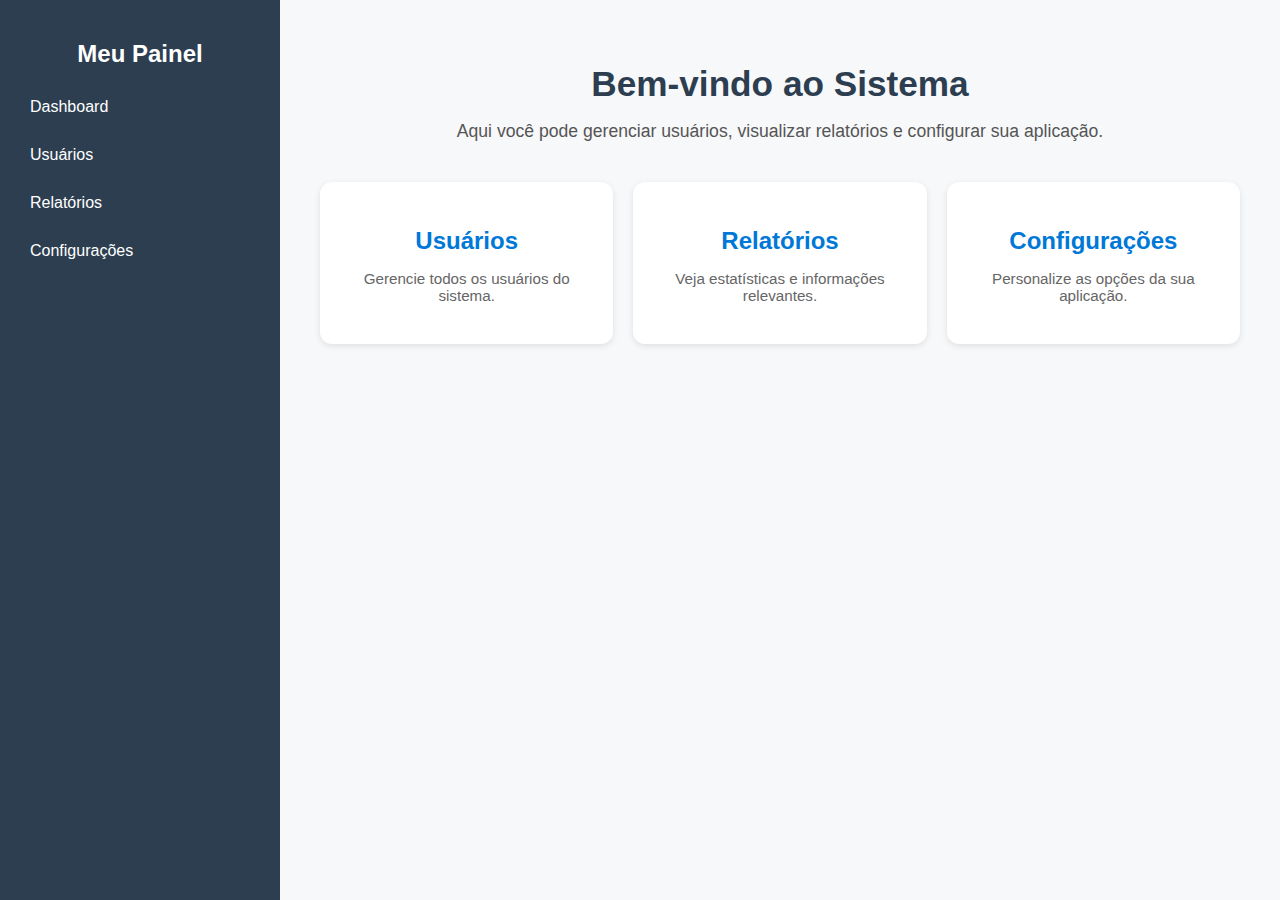
<file: frontend/static/app/index.html>
<!DOCTYPE html>
<html lang="pt-BR">
<head>
  <meta charset="UTF-8" />
  <meta name="viewport" content="width=device-width, initial-scale=1.0" />
  <title>Painel Principal</title>
  <link rel="stylesheet" href="assets/main.css" />
</head>
<body>
  <div class="container">
    <!-- Menu lateral -->
    <aside class="sidebar">
      <h2>Meu Painel</h2>
      <nav>
        <ul>
          <li><a href="#" data-page="dashboard/dashboard.html">Dashboard</a></li>
          <li><a href="#" data-page="usuarios/usuarios.html">Usuários</a></li>
          <li><a href="#" data-page="relatorios/relatorios.html">Relatórios</a></li>
          <li><a href="#" data-page="configuracoes/configuracoes.html">Configurações</a></li>
        </ul>
      </nav>
    </aside>

    <!-- Conteúdo dinâmico -->
    <main class="content">
      <iframe id="pageFrame" src="pages/dashboard/dashboard.html" frameborder="0"></iframe>
    </main>
  </div>

  <script src="assets/main.js"></script>
</body>
</html>
</file>
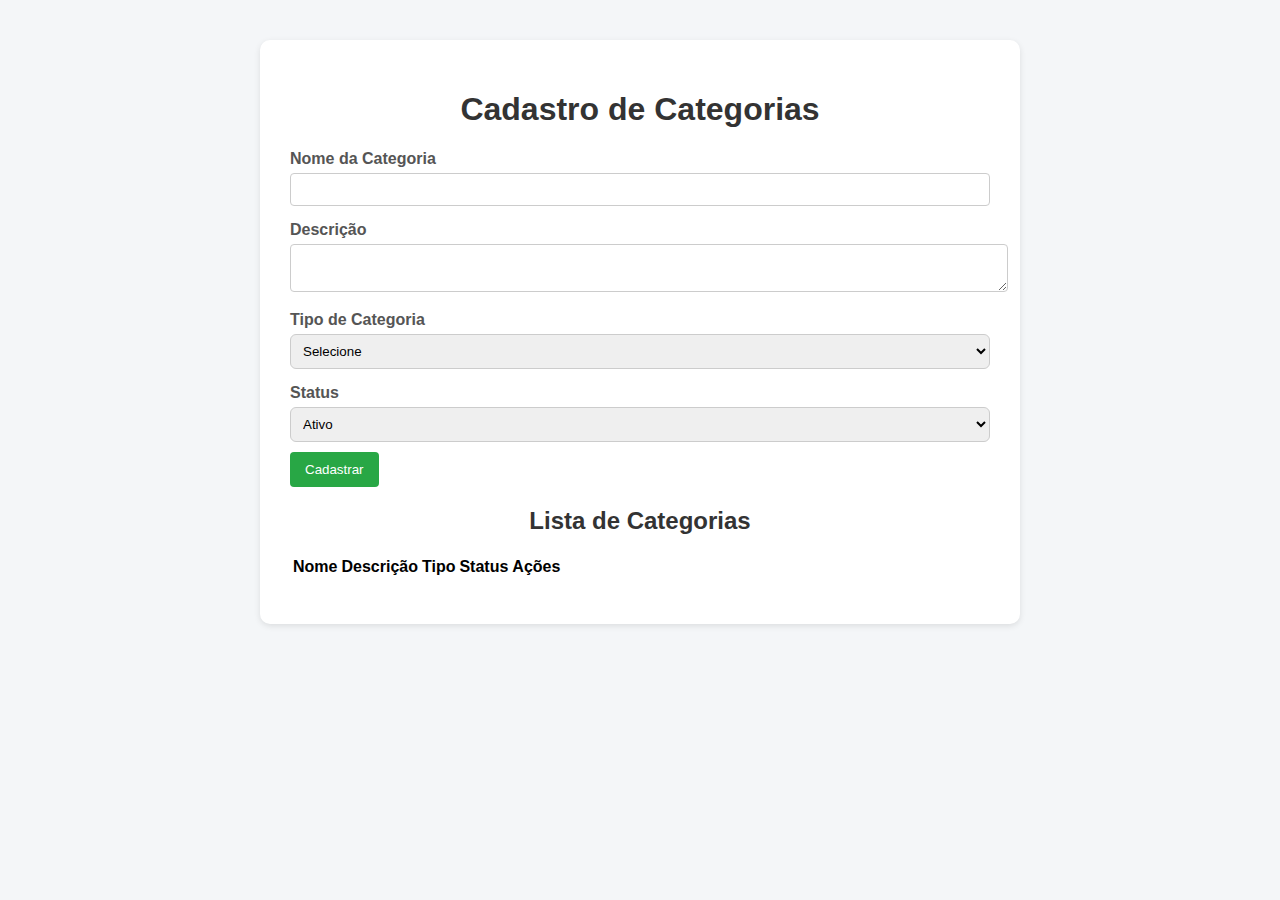
<file: frontend/static/categorias.html>
<!DOCTYPE html>
<html lang="pt-BR">
<head>
    <meta charset="UTF-8">
    <meta name="viewport" content="width=device-width, initial-scale=1.0">
    <title>Cadastro de Categorias</title>
    <link rel="stylesheet" href="style/pages/categorias.css">
</head>
<body>
    <div class="container">
        <h1>Cadastro de Categorias</h1>

        <form id="categoriaForm">
            <div class="form-group">
                <label for="nomeCategoria">Nome da Categoria</label>
                <input type="text" id="nomeCategoria" required>
            </div>

            <div class="form-group">
                <label for="descricaoCategoria">Descrição</label>
                <textarea id="descricaoCategoria" required></textarea>
            </div>

            <div class="form-group">
                <label for="tipoCategoria">Tipo de Categoria</label>
                <select id="tipoCategoria" required>
                    <option value="">Selecione</option>
                    <option value="1">Ficção</option>
                    <option value="2">Não Ficção</option>
                </select>
            </div>

            <div class="form-group">
                <label for="statusCategoria">Status</label>
                <select id="statusCategoria" required>
                    <option value="true">Ativo</option>
                    <option value="false">Inativo</option>
                </select>

            <div class="botoes">
                <button type="submit">Cadastrar</button>
                <button type="button" id="cancelarEdicao" class="cancelar" style="display:none;">Cancelar</button>
            </div>
        </form>

        <h2>Lista de Categorias</h2>

        <table id="categoriasTable">
            <thead>
                <tr>
                    <th>Nome</th>
                    <th>Descrição</th>
                    <th>Tipo</th>
                    <th>Status</th>
                    <th>Ações</th>
                </tr>
            </thead>
            <tbody>
                <!-- As categorias serão adicionadas aqui dinamicamente -->
            </tbody>
        </table>

    </div>
    <script src="scripts/categorias.js"></script>
</body>
</html>
</file>
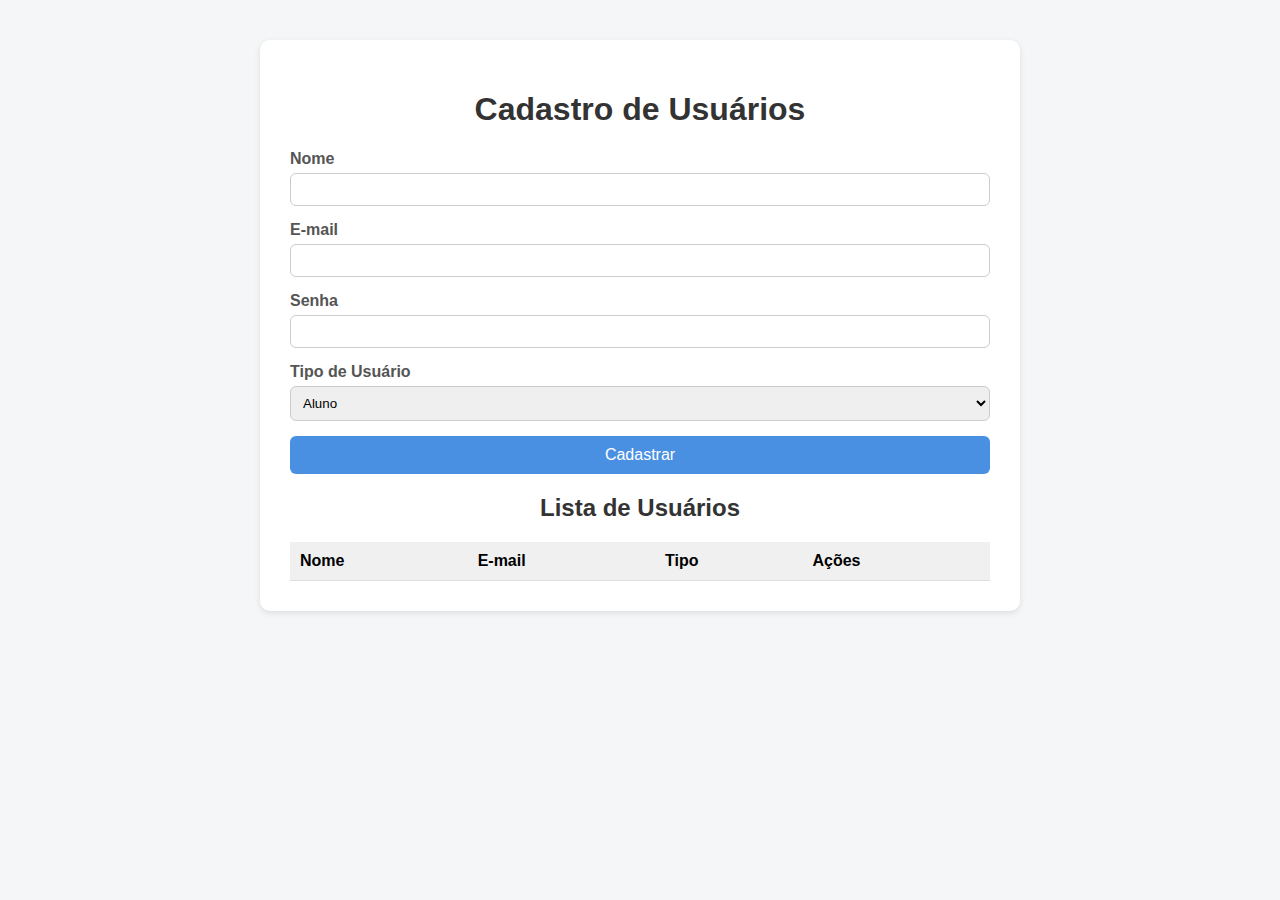
<file: frontend/static/usuarios.html>
<!DOCTYPE html>
<html lang="pt-BR">
<head>
    <meta charset="UTF-8">
    <meta name="viewport" content="width=device-width, initial-scale=1.0">
    <title>Cadastro de Usuários</title>
    <link rel="stylesheet" href="style/pages/usuarios.css">
</head>
<body>
    <div class="container">
        <h1>Cadastro de Usuários</h1>

        <form id="usuarioForm">
            <div class="form-group">
                <label for="nome">Nome</label>
                <input type="text" id="nome" required>
            </div>

            <div class="form-group">
                <label for="email">E-mail</label>
                <input type="email" id="email" required>
            </div>

            <div class="form-group">
                <label for="senha">Senha</label>
                <input type="password" id="senha" required>
            </div>

            <div class="form-group">
                <label for="tipoUsuario">Tipo de Usuário</label>
                <select id="tipoUsuario" required>
                    <option value="1">Aluno</option>
                    <option value="2">Professor</option>
                    <option value="3">Funcionário</option>
                    <option value="4">Administrador</option>
                    <option value="5">Visitante</option>
                </select>
            </div>

            <div class="botoes">
                <button type="submit">Cadastrar</button>
                <button type="button" id="cancelarEdicao" class="cancelar" style="display:none;">Cancelar</button>
            </div>
        </form>

        <h2>Lista de Usuários</h2>
        <table id="tabelaUsuarios">
            <thead>
                <tr>
                    <th>Nome</th>
                    <th>E-mail</th>
                    <th>Tipo</th>
                    <th>Ações</th>
                </tr>
            </thead>
            <tbody></tbody>
        </table>
    </div>

    <script src="scripts/usuarios.js"></script>
</body>
</html>
</file>
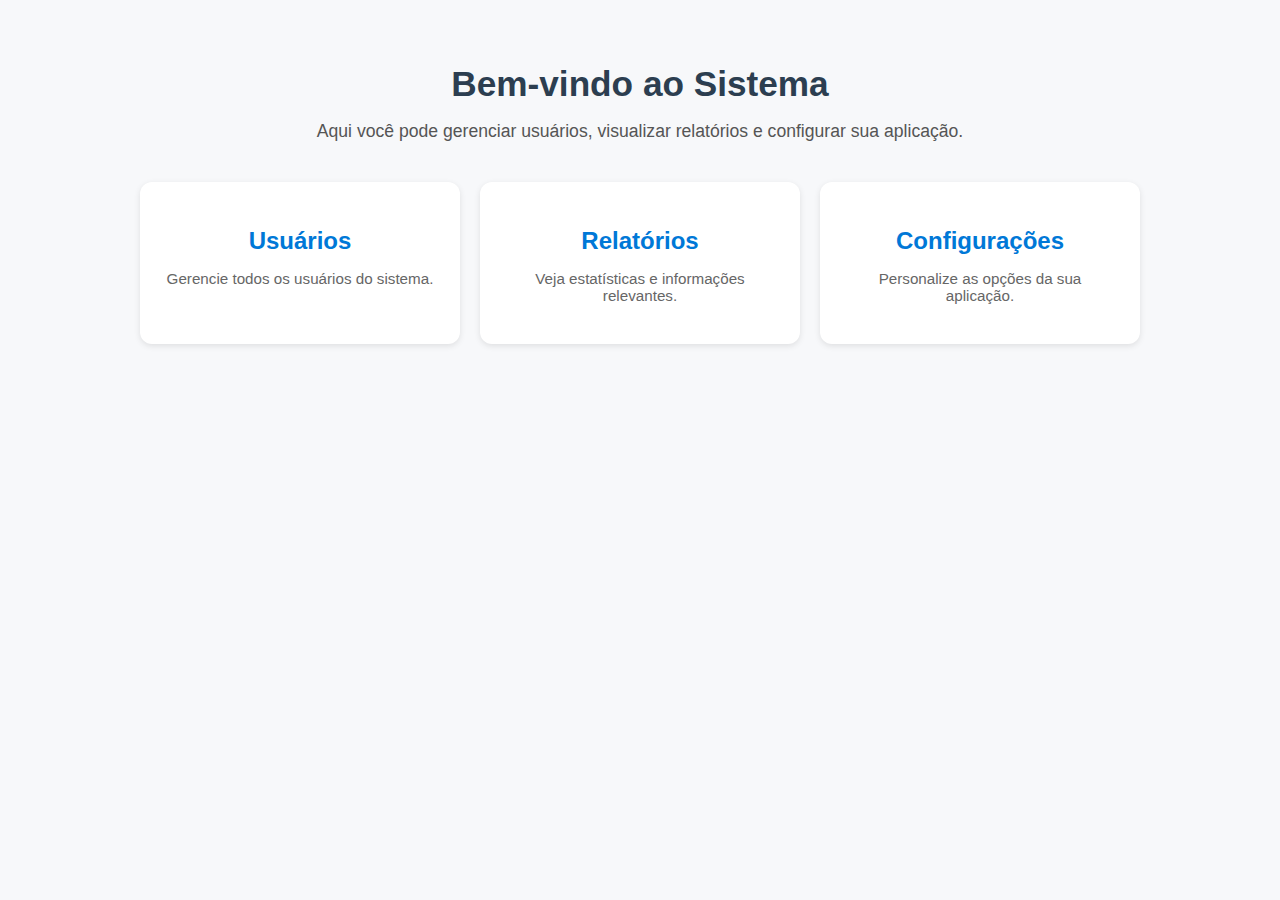
<file: frontend/static/app/pages/dashboard/dashboard.html>
<!DOCTYPE html>
<html lang="pt-BR">
<head>
  <meta charset="UTF-8" />
  <meta name="viewport" content="width=device-width, initial-scale=1.0" />
  <title>Dashboard</title>
  <link rel="stylesheet" href="dashboard.css" />
</head>
<body>
  <div class="dashboard-container">
    <h1>Bem-vindo ao Sistema</h1>
    <p class="subtitle">Aqui você pode gerenciar usuários, visualizar relatórios e configurar sua aplicação.</p>

    <div class="cards">
      <div class="card">
        <h2>Usuários</h2>
        <p>Gerencie todos os usuários do sistema.</p>
      </div>
      <div class="card">
        <h2>Relatórios</h2>
        <p>Veja estatísticas e informações relevantes.</p>
      </div>
      <div class="card">
        <h2>Configurações</h2>
        <p>Personalize as opções da sua aplicação.</p>
      </div>
    </div>
  </div>
</body>
</html>
</file>
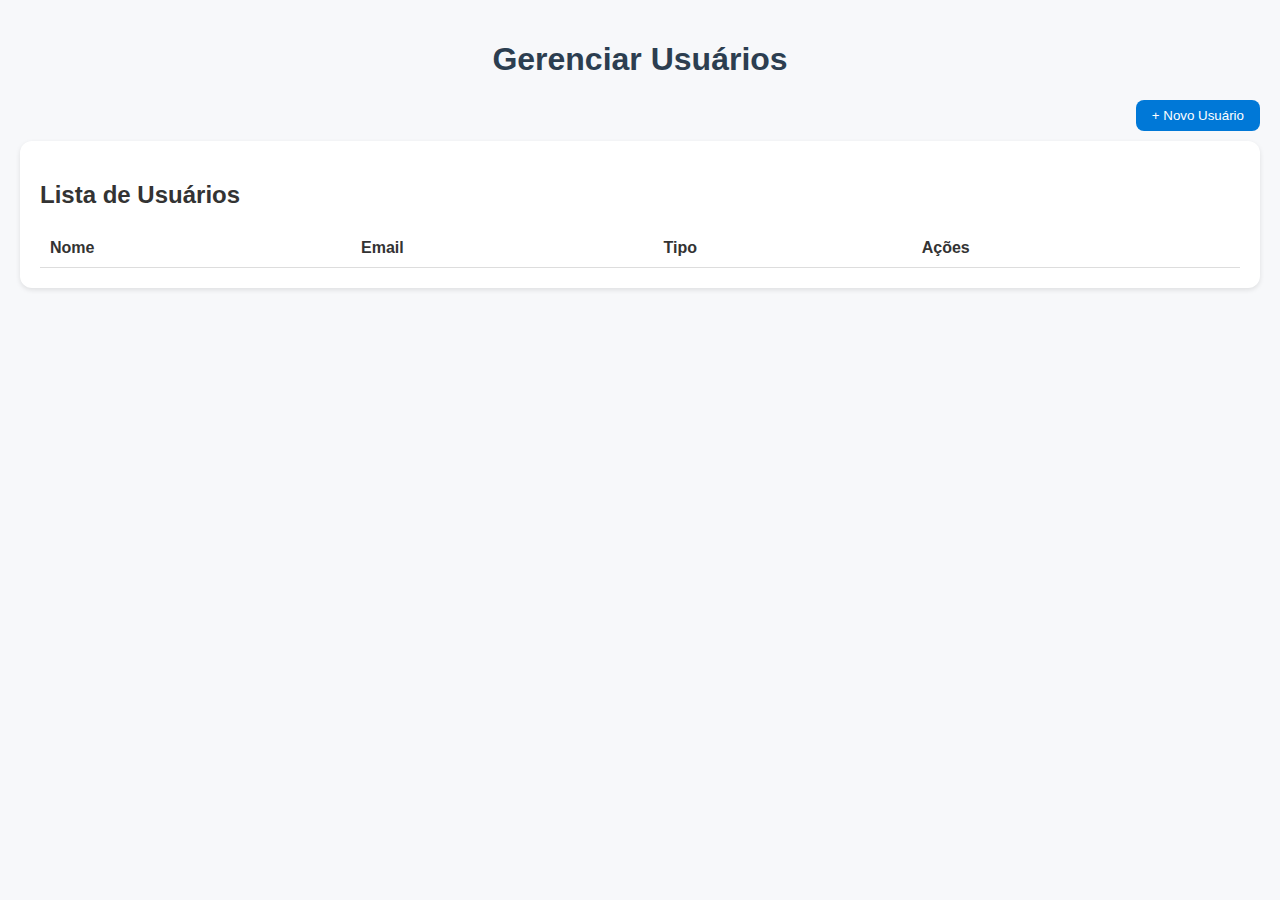
<file: frontend/static/app/pages/usuarios/usuarios.html>
<!DOCTYPE html>
<html lang="pt-BR">
<head>
  <meta charset="UTF-8" />
  <meta name="viewport" content="width=device-width, initial-scale=1.0" />
  <title>Gerenciar Usuários</title>
  <link rel="stylesheet" href="usuarios.css" />
</head>
<body>
  <header>
    <h1>Gerenciar Usuários</h1>
  </header>

  <main>
    <!-- Botão Novo Usuário -->
    <div class="toolbar">
      <button id="btnNovoUsuario">+ Novo Usuário</button>
    </div>

    <!-- Formulário de Usuário -->
    <section id="formContainer" class="card" style="display: none;">
      <h2 id="formTitle">Novo Usuário</h2>
      <form id="usuarioForm">
        <input type="hidden" id="usuarioId" />

        <label for="nome">Nome:</label>
        <input type="text" id="nome" required />

        <label for="email">Email:</label>
        <input type="email" id="email" required />

        <div id="senhaContainer">
          <label for="senha">Senha:</label>
          <input type="password" id="senha" required />
        </div>

        <label for="tipoUsuario">Tipo de Usuário:</label>
        <select id="tipoUsuario" required>
          <option value="">Selecione</option>
          <option value="1">Aluno</option>
          <option value="2">Professor</option>
          <option value="3">Funcionário</option>
          <option value="4">Administrador</option>
          <option value="5">Visitante</option>
        </select>

        <div class="form-buttons">
          <button type="submit" id="btnSalvar">Salvar</button>
          <button type="button" id="btnCancelar">Cancelar</button>
        </div>
      </form>
    </section>

    <!-- Listagem de Usuários -->
    <section id="listaContainer" class="card">
      <h2>Lista de Usuários</h2>
      <table id="tabelaUsuarios">
        <thead>
          <tr>
            <th>Nome</th>
            <th>Email</th>
            <th>Tipo</th>
            <th>Ações</th>
          </tr>
        </thead>
        <tbody id="usuariosBody">
          <!-- Linhas geradas dinamicamente -->
        </tbody>
      </table>
    </section>
  </main>

  <script src="usuarios.js"></script>
</body>
</html>
</file>
<file: frontend/static/app/assets/main.css>
/* Layout geral */
body {
  margin: 0;
  font-family: Arial, sans-serif;
  background-color: #f4f6f8;
  color: #333;
}

.container {
  display: flex;
  height: 100vh;
}

/* Menu lateral */
.sidebar {
  width: 240px;
  background-color: #2c3e50;
  color: white;
  display: flex;
  flex-direction: column;
  padding: 20px;
}

.sidebar h2 {
  text-align: center;
  margin-bottom: 20px;
}

.sidebar nav ul {
  list-style: none;
  padding: 0;
  margin: 0;
}

.sidebar nav li {
  margin-bottom: 10px;
}

.sidebar nav a {
  text-decoration: none;
  color: white;
  display: block;
  padding: 10px;
  border-radius: 6px;
  transition: background 0.3s;
}

.sidebar nav a:hover,
.sidebar nav a.active {
  background-color: #0078d7;
}

/* Área de conteúdo */
.content {
  flex: 1;
  padding: 0;
  overflow: hidden;
  background-color: #f7f8fa;
}

/* Frame das páginas internas */
iframe#pageFrame {
  width: 100%;
  height: 100%;
  border: none;
}
</file>
<file: frontend/static/style/pages/categorias.css>
body {
    font-family: Arial, sans-serif;
    background: #f4f6f8;
    margin: 0;
    padding: 0;
}
.container {
    max-width: 700px;
    margin: 40px auto;
    background: #fff;
    padding: 30px;
    border-radius: 10px;
    box-shadow: 0 2px 6px rgba(0,0,0,0.1);
}

h1, h2 {
    text-align: center;
    color: #333;
}

.form-group {
    margin-bottom: 15px;
}

label {
    display: block;
    font-weight: bold;
    margin-bottom: 5px;
    color: #555;
}

input[type="text"],
textarea {
    width: 100%;
    padding: 8px;
    border: 1px solid #ccc;
    border-radius: 4px;
}

input, select {
    width: 100%;
    padding: 8px;
    border-radius: 6px;
    border: 1px solid #ccc;
    box-sizing: border-box;
}

.botoes {
    margin-top: 10px;
}

button {
    padding: 10px 15px;
    border: none;
    border-radius: 4px;
    cursor: pointer;
}

button[type="submit"] {
    background-color: #28a745;
    color: white;
}

button.cancelar {
    background-color: #dc3545;
    color: white;
}
</file>
<file: frontend/static/style/pages/usuarios.css>
body {
    font-family: Arial, sans-serif;
    background: #f4f6f8;
    margin: 0;
    padding: 0;
}

.container {
    max-width: 700px;
    margin: 40px auto;
    background: #fff;
    padding: 30px;
    border-radius: 10px;
    box-shadow: 0 2px 6px rgba(0,0,0,0.1);
}

h1, h2 {
    text-align: center;
    color: #333;
}

.form-group {
    margin-bottom: 15px;
}

label {
    display: block;
    font-weight: bold;
    margin-bottom: 5px;
    color: #555;
}

input, select {
    width: 100%;
    padding: 8px;
    border-radius: 6px;
    border: 1px solid #ccc;
    box-sizing: border-box;
}

button {
    width: 100%;
    padding: 10px;
    background-color: #4A90E2;
    color: white;
    border: none;
    border-radius: 6px;
    font-size: 16px;
    cursor: pointer;
    transition: background-color 0.2s;
}

button:hover {
    background-color: #357ABD;
}

table {
    width: 100%;
    border-collapse: collapse;
    margin-top: 20px;
}

th, td {
    text-align: left;
    padding: 10px;
    border-bottom: 1px solid #ddd;
}

th {
    background-color: #f0f0f0;
}

.acoes {
    text-align: center;
}

.acoes button {
    margin: 0 5px;
    padding: 6px 10px;
    font-size: 14px;
    border: none;
    border-radius: 6px;
    cursor: pointer;
    transition: opacity 0.2s;
}

.acoes .editar {
    background-color: #ffc107;
    color: #333;
}

.acoes .deletar {
    background-color: #e74c3c;
    color: white;
}

.acoes button:hover {
    opacity: 0.8;
}

.botoes {
    display: flex;
    gap: 10px;
}

.cancelar {
    background-color: #aaa;
    color: white;
}

.cancelar:hover {
    background-color: #888;
}
</file>
<file: frontend/static/app/pages/dashboard/dashboard.css>
body {
  font-family: Arial, sans-serif;
  margin: 0;
  padding: 40px;
  background-color: #f7f8fa;
  color: #333;
}

.dashboard-container {
  max-width: 1000px;
  margin: 0 auto;
  text-align: center;
}

h1 {
  color: #2c3e50;
  font-size: 2.2em;
  margin-bottom: 10px;
}

.subtitle {
  color: #555;
  margin-bottom: 40px;
  font-size: 1.1em;
}

.cards {
  display: grid;
  grid-template-columns: repeat(auto-fit, minmax(250px, 1fr));
  gap: 20px;
}

.card {
  background-color: #fff;
  border-radius: 12px;
  box-shadow: 0 2px 6px rgba(0,0,0,0.1);
  padding: 25px;
  transition: transform 0.2s, box-shadow 0.2s;
}

.card:hover {
  transform: translateY(-5px);
  box-shadow: 0 4px 12px rgba(0,0,0,0.15);
}

.card h2 {
  color: #0078d7;
  margin-bottom: 10px;
}

.card p {
  color: #666;
  font-size: 0.95em;
}
</file>
<file: frontend/static/app/pages/usuarios/usuarios.css>
body {
  font-family: Arial, sans-serif;
  margin: 0;
  padding: 20px;
  background-color: #f7f8fa;
  color: #333;
}

header {
  text-align: center;
  margin-bottom: 20px;
}

h1 {
  color: #2c3e50;
}

.card {
  background: #fff;
  padding: 20px;
  border-radius: 12px;
  box-shadow: 0 2px 5px rgba(0,0,0,0.1);
  margin-bottom: 20px;
}

.toolbar {
  text-align: right;
  margin-bottom: 10px;
}

button {
  background-color: #0078d7;
  color: white;
  border: none;
  border-radius: 8px;
  padding: 8px 16px;
  cursor: pointer;
  transition: background 0.3s;
}

button:hover {
  background-color: #005fa3;
}

button.deletar {
  background-color: #e74c3c;
}

button.deletar:hover {
  background-color: #c0392b;
}

button.editar {
  background-color: #27ae60;
}

button.editar:hover {
  background-color: #1e8449;
}

table {
  width: 100%;
  border-collapse: collapse;
}

table th, table td {
  padding: 10px;
  text-align: left;
  border-bottom: 1px solid #ddd;
}

.form-buttons {
  margin-top: 15px;
}

label {
  display: block;
  margin-top: 10px;
  font-weight: bold;
}

input, select {
  width: 100%;
  padding: 8px;
  margin-top: 5px;
  border: 1px solid #ccc;
  border-radius: 6px;
}
</file>
